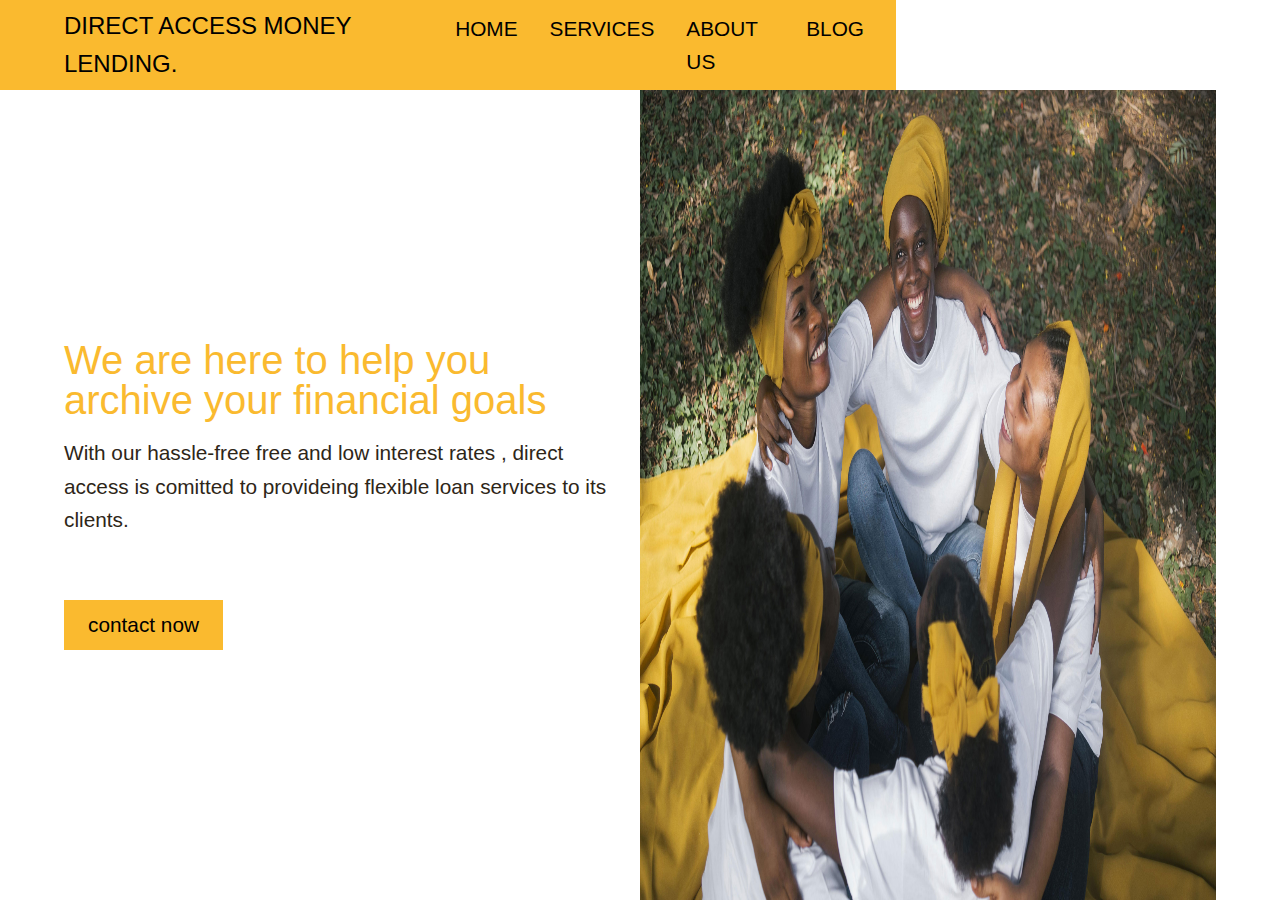
<file: index.html>
<!DOCTYPE html>
<html lang="en">
  <head>
    <meta charset="UTF-8" />
    <meta http-equiv="X-UA-Compatible" content="IE=edge" />
    <meta name="viewport" content="width=device-width, initial-scale=1.0" />
    <link
      rel="stylesheet"
      href="https://cdnjs.cloudflare.com/ajax/libs/font-awesome/5.15.3/css/all.min.css"
      integrity="sha512-iBBXm8fW90+nuLcSKlbmrPcLa0OT92xO1BIsZ+ywDWZCvqsWgccV3gFoRBv0z+8dLJgyAHIhR35VZc2oM/gI1w=="
      crossorigin="anonymous"
      referrerpolicy="no-referrer"
    />
    <link rel="stylesheet" href="style.css">
    <title>DIRECT ACCESS || Home Page</title>
  </head>
  <body>
    <header>
      <div class="main-nav">
        <a href="index.html" class="logo">DIRECT ACCESS MONEY LENDING.</a>

        <ul>
          <li><a href="index.html">HOME</a></li>
          <li><a href="services.html">SERVICES</a></li>
          <li><a href="ABOUT US.html">ABOUT US</a></li>
          <li><a href="work.html">BLOG</a></li>
        </ul>
      </div>

      <div class="sub-nav">
        <ul>
          <li>
            <a href="#"><i class="fab fa-facebook-f"></i></a>
          </li>
          <li>
            <a href="#">
              <i class="fab fa-twitter"></i>
            </a>
          </li>
          <li>
            <a href="#">
              <i class="fab fa-instagram-square"></i>
            </a>
          </li>
        </ul>
      </div>
    </header>

    <div class="container">
      <div class="hero">
        <div class="content">
          <h1 class="heading-primary">
            We are here to help you archive your financial goals
          </h1>
          <p> With our hassle-free free and low interest rates , direct access is 
            comitted to provideing flexible loan services to its clients. 
          </p>

          <a href="contact.html" class="btn">contact now</a>
        </div>

        <div class="hero-img">
          <img src="img/hero.jpg" alt="Hero Image">
        </div>
      </div>
    </div>
  </body>
</html>
</file>
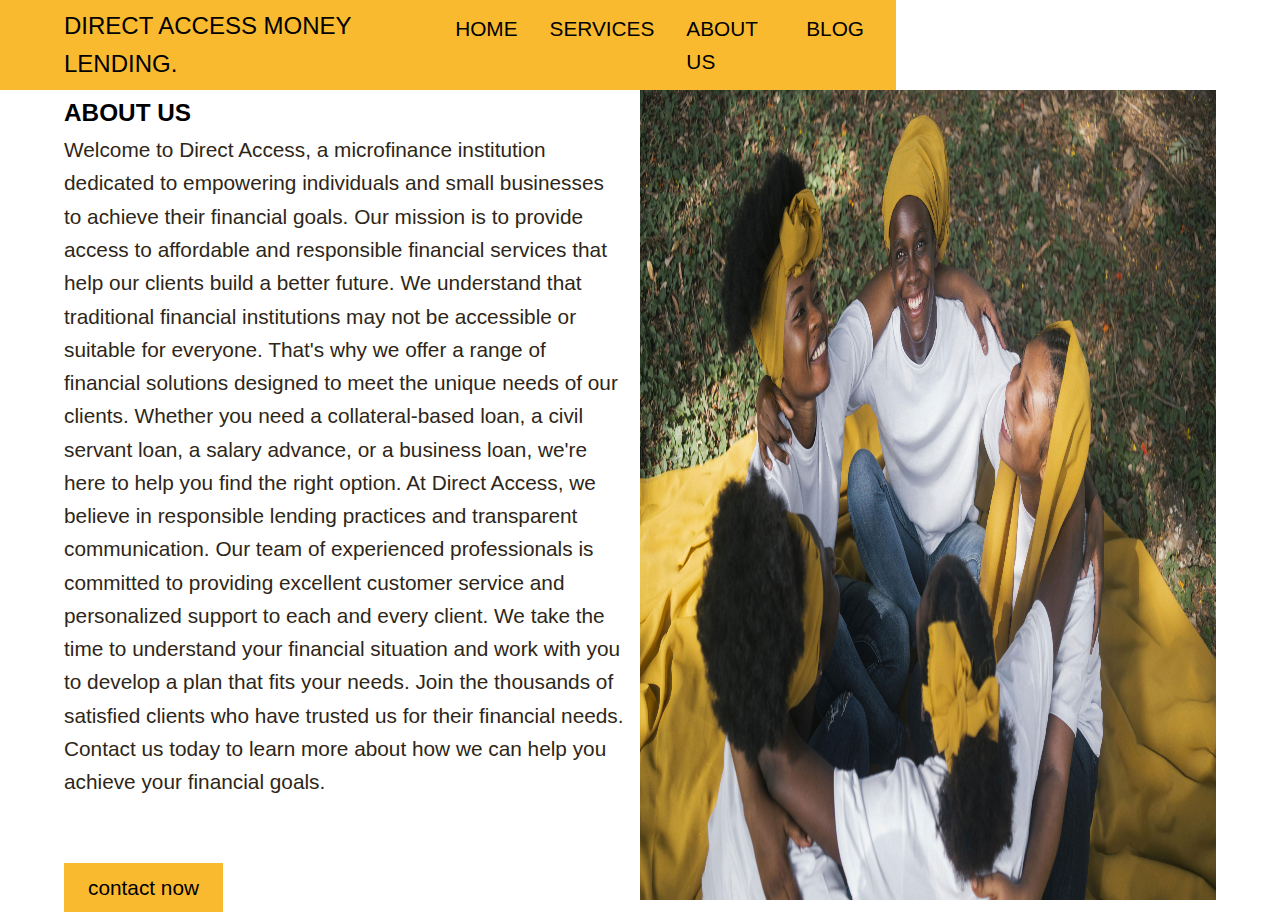
<file: about us.html>
<!DOCTYPE html>
<html lang="en">
  <head>
    <meta charset="UTF-8" />
    <meta http-equiv="X-UA-Compatible" content="IE=edge" />
    <meta name="viewport" content="width=device-width, initial-scale=1.0" />
    <link
      rel="stylesheet"
      href="https://cdnjs.cloudflare.com/ajax/libs/font-awesome/5.15.3/css/all.min.css"
      integrity="sha512-iBBXm8fW90+nuLcSKlbmrPcLa0OT92xO1BIsZ+ywDWZCvqsWgccV3gFoRBv0z+8dLJgyAHIhR35VZc2oM/gI1w=="
      crossorigin="anonymous"
      referrerpolicy="no-referrer"
    />
    <link rel="stylesheet" href="style.css">
    <title>DIRECT ACCESS || Home Page</title>
  </head>
  <body>
    <header>
      <div class="main-nav">
        <a href="index.html" class="logo">DIRECT ACCESS MONEY LENDING.</a>

        <ul>
          <li><a href="index.html">HOME</a></li>
          <li><a href="services.html">SERVICES</a></li>
          <li><a href="ABOUT US.html">ABOUT US</a></li>
          <li><a href="work.html">BLOG</a></li>
        </ul>
      </div>

      <div class="sub-nav">
        <ul>
          <li>
            <a href="#"><i class="fab fa-facebook-f"></i></a>
          </li>
          <li>
            <a href="#">
              <i class="fab fa-twitter"></i>
            </a>
          </li>
          <li>
            <a href="#">
              <i class="fab fa-instagram-square"></i>
            </a>
          </li>
        </ul>
      </div>
    </header>

    <div class="container">
      <div class="hero">
        <div class="content">
          <h3 class="heading-primary">
            <h3>ABOUT US</3>
          </h3>
          <p> Welcome to Direct Access, a microfinance institution dedicated to empowering individuals 
            and small businesses to achieve their financial goals. Our mission is to provide access to 
            affordable and responsible financial services that help our clients build a better future.
             We understand that traditional financial institutions may not be accessible or suitable for everyone.
              That's why we offer a range of financial solutions designed to meet the unique needs of our clients. 
              Whether you need a collateral-based loan, a civil servant loan, a salary advance, or a business loan, 
              we're here to help you find the right option. At Direct Access, we believe in responsible lending practices
               and transparent communication. Our team of experienced professionals is committed to providing excellent 
               customer service and personalized support to each and every client. We take the time to understand your 
               financial situation and work with you to develop a plan that fits your needs. 
               Join the thousands of satisfied clients who have trusted us for their financial needs. 
               Contact us today to learn more about how we can help you achieve your financial goals.
          </p>

          <a href="contact.html" class="btn">contact now</a>
        </div>

        <div class="hero-img">
          <img src="img/hero.jpg" alt="Hero Image">
        </div>
      </div>
    </div>
  </body>
</html>
</file>
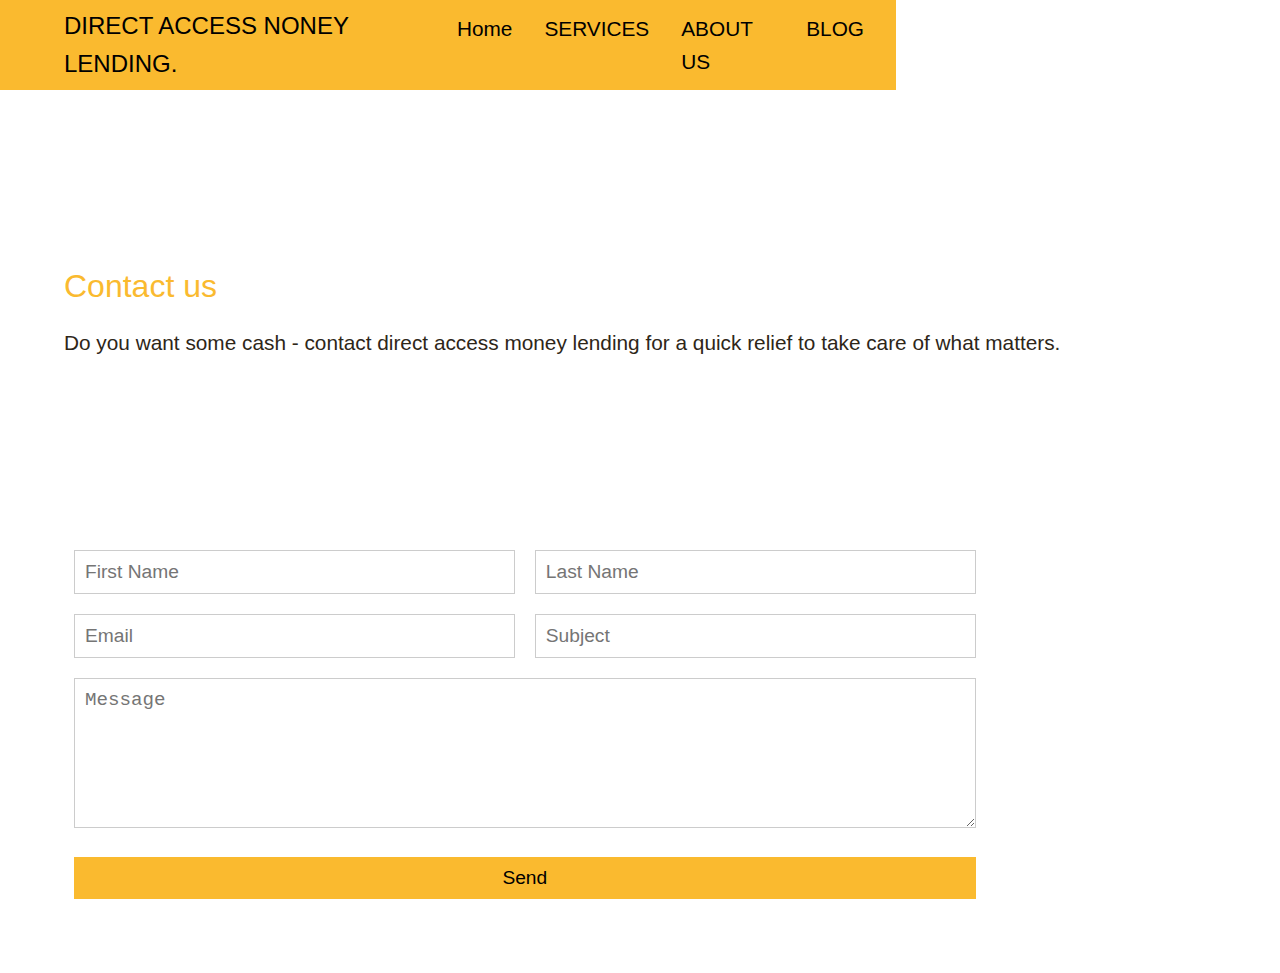
<file: contact.html>
<!DOCTYPE html>
<html lang="en">
  <head>
    <meta charset="UTF-8" />
    <meta http-equiv="X-UA-Compatible" content="IE=edge" />
    <meta name="viewport" content="width=device-width, initial-scale=1.0" />
    <link
      rel="stylesheet"
      href="https://cdnjs.cloudflare.com/ajax/libs/font-awesome/5.15.3/css/all.min.css"
      integrity="sha512-iBBXm8fW90+nuLcSKlbmrPcLa0OT92xO1BIsZ+ywDWZCvqsWgccV3gFoRBv0z+8dLJgyAHIhR35VZc2oM/gI1w=="
      crossorigin="anonymous"
      referrerpolicy="no-referrer"
    />
    <link rel="stylesheet" href="style.css">
    <title>DIRECT ACCESS || Contact Page</title>
  </head>
  <body>
    <header>
      <div class="main-nav">
        <a href="index.html" class="logo">DIRECT ACCESS NONEY LENDING.</a>

        <ul>
          <li><a href="index.html">home</a></li>
          <li><a href="services.html">SERVICES</a></li>
          <li><a href="ABOUT US.html">ABOUT US</a></li>
          <li><a href="work.html">BLOG</a></li>
        </ul>
      </div>

      <div class="sub-nav">
        <ul>
          <li>
            <a href="#"><i class="fab fa-facebook-f"></i></a>
          </li>
          <li>
            <a href="#">
              <i class="fab fa-twitter"></i>
            </a>
          </li>
          <li>
            <a href="#">
              <i class="fab fa-instagram-square"></i>
            </a>
          </li>
        </ul>
      </div>
    </header>

    <div class="container">
      <div class="description">
        <h2 class="heading-secondary">
          Contact us
        </h2>
        <p>Do you want some cash - contact direct access money lending 
          for a quick relief to take care of what matters.</p>
      </div>

      <div class="contact-form mb">
        <form>
          <div class="row">
            <div class="input50">
              <input type="text" placeholder="First Name">
            </div>
            <div class="input50">
              <input type="text" placeholder="Last Name">
            </div>
          </div>

          <div class="row">
            <div class="input50">
              <input type="email" placeholder="Email">
            </div>
            <div class="input50">
              <input type="text" placeholder="Subject">
            </div>
          </div>

          <div class="row">
            <div class="input100">
              <textarea placeholder="Message"></textarea>
            </div>
          </div>

          <div class="row">
            <div class="input100">
              <input type="submit" value="Send"></input>
            </div>
          </div>
        </form>
      </div>

    </div>
  </body>
</html>
</file>
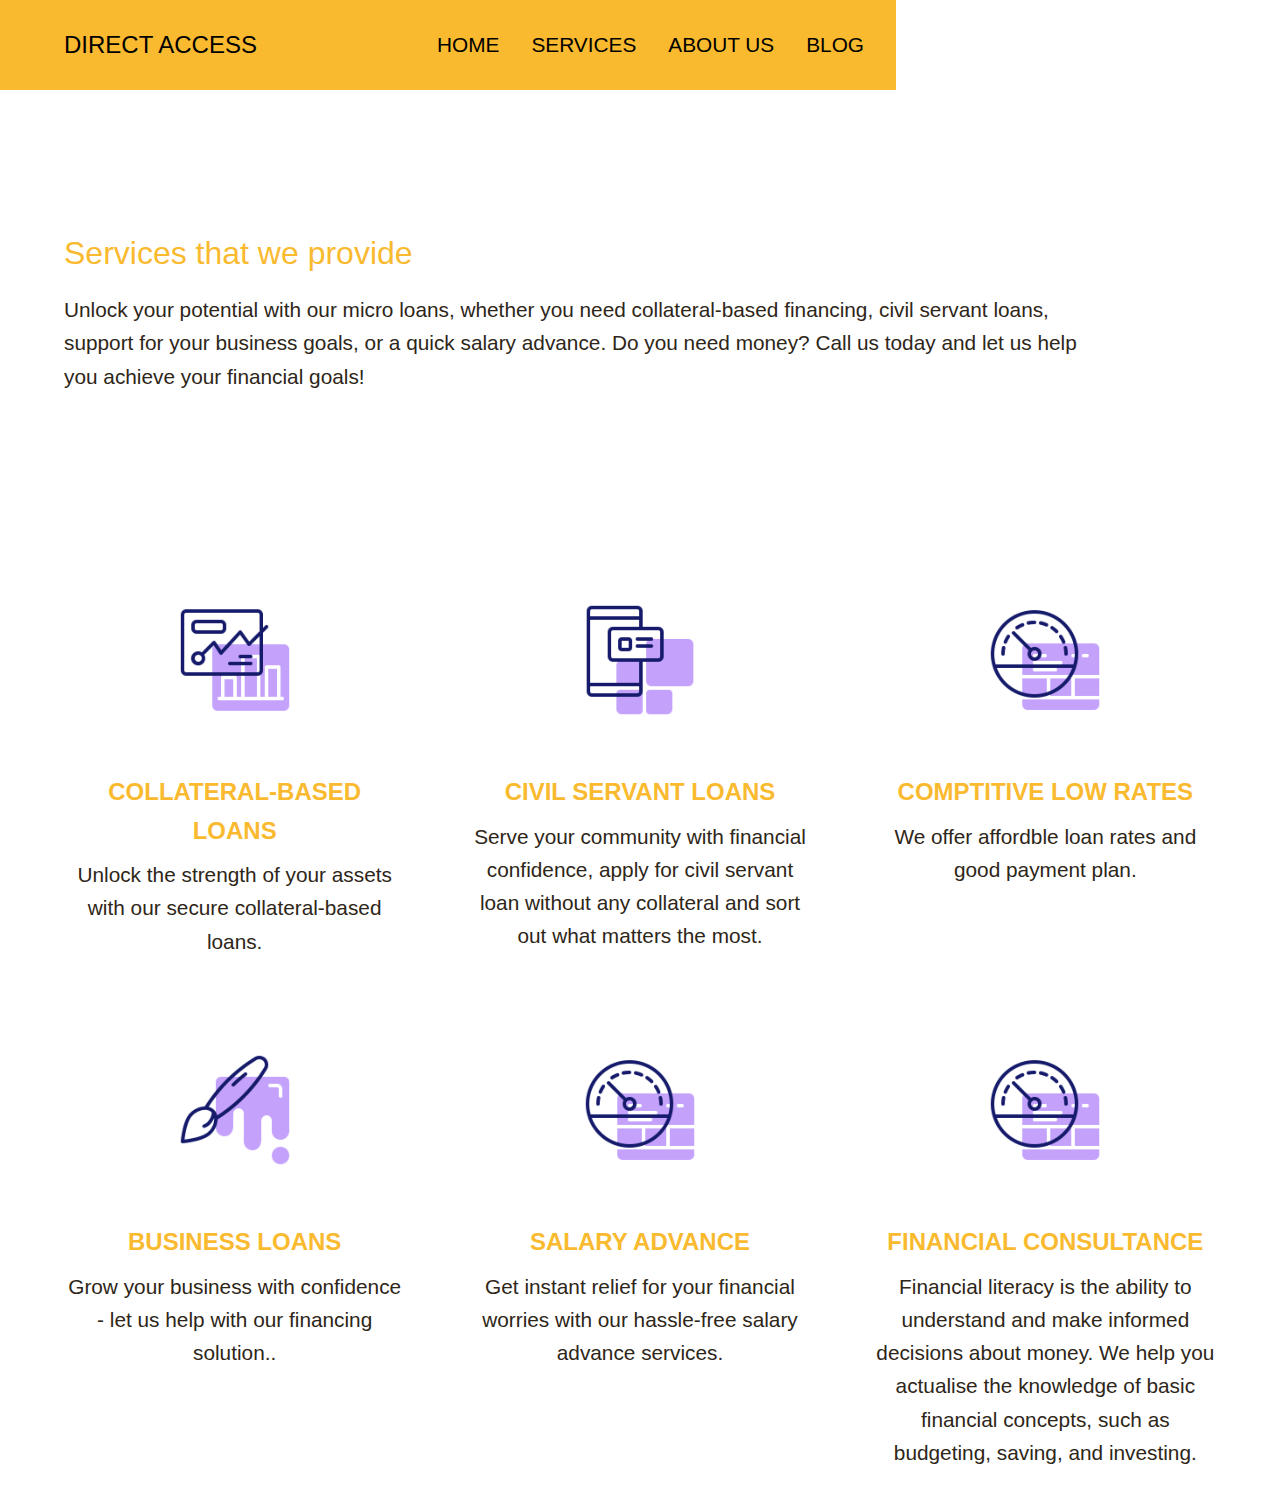
<file: services.html>
<!DOCTYPE html>
<html lang="en">
  <head>
    <meta charset="UTF-8" />
    <meta http-equiv="X-UA-Compatible" content="IE=edge" />
    <meta name="viewport" content="width=device-width, initial-scale=1.0" />
    <link
      rel="stylesheet"
      href="https://cdnjs.cloudflare.com/ajax/libs/font-awesome/5.15.3/css/all.min.css"
      integrity="sha512-iBBXm8fW90+nuLcSKlbmrPcLa0OT92xO1BIsZ+ywDWZCvqsWgccV3gFoRBv0z+8dLJgyAHIhR35VZc2oM/gI1w=="
      crossorigin="anonymous"
      referrerpolicy="no-referrer"
    />
    <link rel="stylesheet" href="style.css">
    <title>DIRECT ACCESS || Services Page</title>
  </head>
  <body>
    <header>
      <div class="main-nav">
        <a href="index.html" class="logo">DIRECT ACCESS</a>

        <ul>
          <li><a href="index.html">HOME</a></li>
          <li><a href="services.html">SERVICES</a></li>
          <li><a href="ABOUT US.html">ABOUT US</a></li>
          <li><a href="blog.html">BLOG</a></li>
        </ul>
      </div>

      <div class="sub-nav">
        <ul>
          <li>
            <a href="#"><i class="fab fa-facebook-f"></i></a>
          </li>
          <li>
            <a href="#">
              <i class="fab fa-twitter"></i>
            </a>
          </li>
          <li>
            <a href="#">
              <i class="fab fa-instagram-square"></i>
            </a>
          </li>
        </ul>
      </div>
    </header>

    <div class="container">
      <div class="description">
        <h2 class="heading-secondary">
          Services that we provide
        </h2>
        <p>Unlock your potential with our micro loans, whether you need collateral-based financing, civil servant loans, 
          support for your business goals, or a quick salary advance. Do you need money? Call us today and let us help you 
          achieve your financial goals!</p>
      </div>

      <div class="cards">
        <div class="card">
          <div class="icon">
            <img src="img/img-1.png" alt="Image 1">
          </div>

          <h3 class="heading-tertiary">COLLATERAL-BASED LOANS</h3>
          <p>
            Unlock the strength of your assets with our secure collateral-based loans.
          </p>
        </div>

        <div class="card">
          <div class="icon">
            <img src="img/img-2.png" alt="Image 2">
          </div>

          <h3 class="heading-tertiary">CIVIL SERVANT LOANS</h3>
          <p>
              Serve your community with financial confidence, apply for civil servant loan without 
              any collateral and sort out what matters the most.
          </p>
        </div>

        <div class="card">
          <div class="icon">
            <img src="img/img-6.png" alt="Image 3">
          </div>

          <h3 class="heading-tertiary">COMPTITIVE LOW RATES </h3>
          <p>
            We offer affordble loan rates and good payment plan.
          </p>
        </div>

        <div class="card">
          <div class="icon">
            <img src="img/img-4.png" alt="Image 4">
          </div>

          <h3 class="heading-tertiary">BUSINESS LOANS</h3>
          <p>
            Grow your business with confidence - let us help with our financing solution..
          </p>
        </div>

        <div class="card">
          <div class="icon">
            <img src="img/img-6.png" alt="Image 5">
          </div>

          <h3 class="heading-tertiary">SALARY ADVANCE</h3>
          <p>
            Get instant relief for your financial worries with our hassle-free salary advance services.
          </p>
        </div>

        <div class="card">
          <div class="icon">
            <img src="img/img-6.png" alt="Image 6">
          </div>

          <h3 class="heading-tertiary">FINANCIAL CONSULTANCE</h3>
          <p>Financial literacy is the ability to understand and make informed decisions about money. 
            We help you actualise the  knowledge of basic financial concepts, such as budgeting, saving, and investing.</p>
        </div>
      </div>

    </div>
  </body>
</html>
</file>
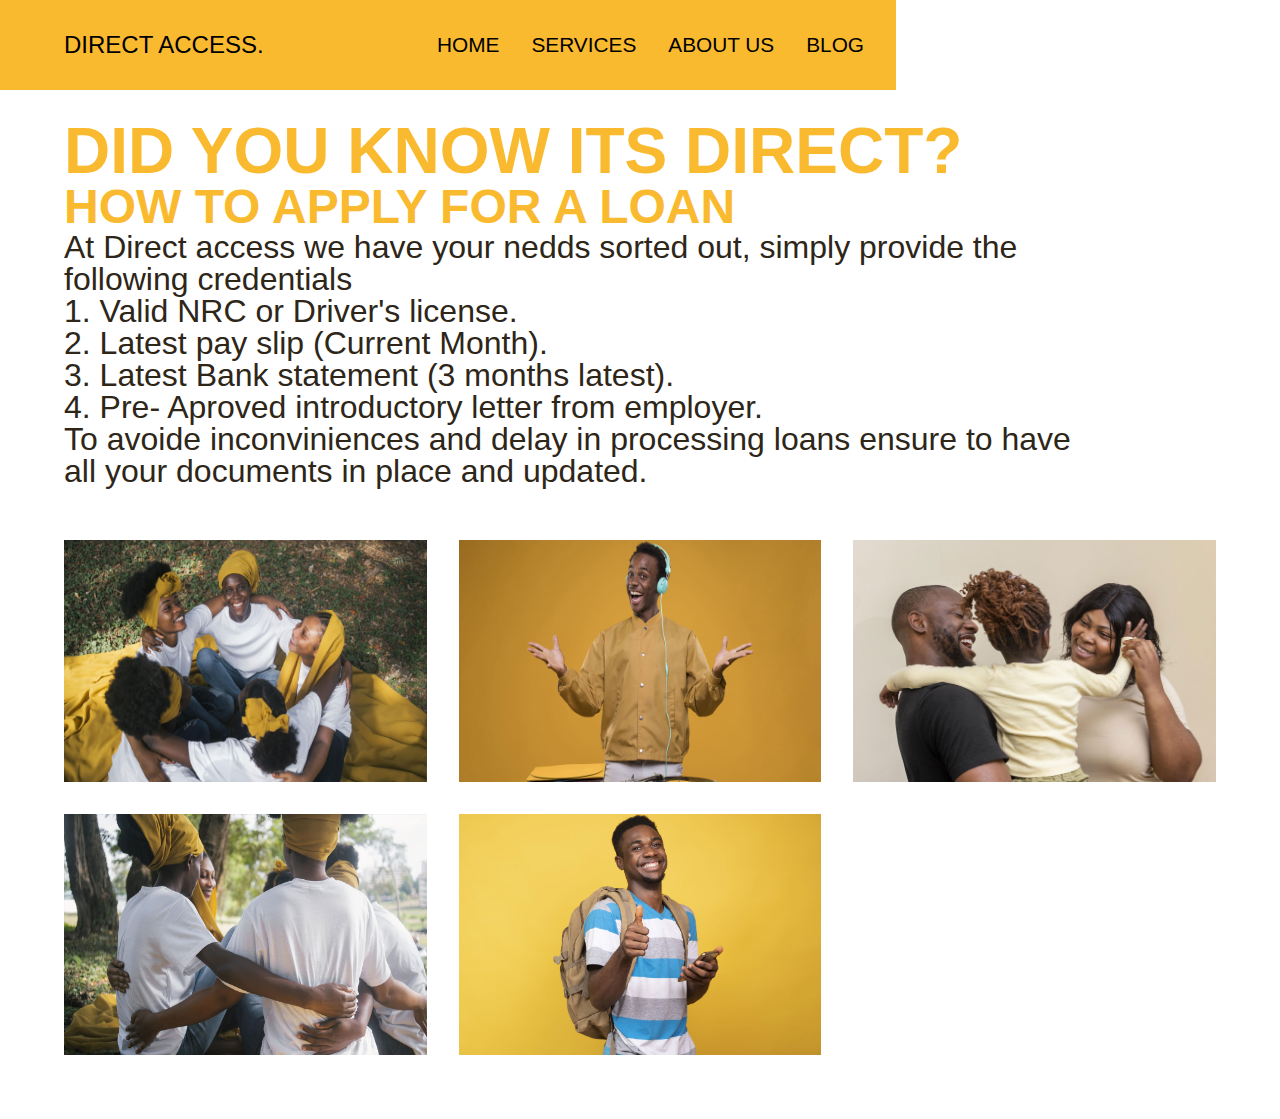
<file: work.html>
<!DOCTYPE html>
<html lang="en">
  <head>
    <meta charset="UTF-8" />
    <meta http-equiv="X-UA-Compatible" content="IE=edge" />
    <meta name="viewport" content="width=device-width, initial-scale=1.0" />
    <link
      rel="stylesheet"
      href="https://cdnjs.cloudflare.com/ajax/libs/font-awesome/5.15.3/css/all.min.css"
      integrity="sha512-iBBXm8fW90+nuLcSKlbmrPcLa0OT92xO1BIsZ+ywDWZCvqsWgccV3gFoRBv0z+8dLJgyAHIhR35VZc2oM/gI1w=="
      crossorigin="anonymous"
      referrerpolicy="no-referrer"
    />
    <link rel="stylesheet" href="style.css">
    <title>DIRECT ACCESS || Work Page</title>
  </head>
  <body>
    <header>
      <div class="main-nav">
        <a href="index.html" class="logo">DIRECT ACCESS.</a>

        <ul>
          <li><a href="index.html">HOME</a></li>
          <li><a href="services.html">SERVICES</a></li>
          <li><a href="ABOUT US.html">ABOUT US</a></li>
          <li><a href="work.html">BLOG</a></li>
        </ul>
      </div>

      <div class="sub-nav">
        <ul>
          <li>
            <a href="#"><i class="fab fa-facebook-f"></i></a>
          </li>
          <li>
            <a href="#">
              <i class="fab fa-twitter"></i>
            </a>
          </li>
          <li>
            <a href="#">
              <i class="fab fa-instagram-square"></i>
            </a>
          </li>
        </ul>
      </div>
    </header>

    <div class="container">
      <div class="description">
        <h2 class="heading-secondary">
          <div class="project-info">

            <h1>DID YOU KNOW ITS DIRECT?</h1>
            <h2>HOW TO APPLY FOR A LOAN</h2>

                <p> At Direct access we have your nedds sorted 
                  out, simply provide the following credentials </p> 
            <p>1. Valid NRC or Driver's license. </p>
            <p>2. Latest pay slip (Current Month). </p>
            <p>3. Latest Bank statement (3 months latest).</p>
            <p>4. Pre- Aproved introductory letter from employer.</p>
            <p>To avoide inconviniences and delay in processing 
              loans ensure to have all your documents 
              in place and updated.</p></h2>
      </div>

      <div class="work mb">
        <img src="img/main.jpg" alt="Work Image 1">
        <img src="img/leather.jpg" alt="Work Image 2">
        <img src="img/p1.jpg" alt="Work Image 3">
        <img src="img/p2.jpg" alt="Work Image 4">
        <img src="img/jeans.jpg" alt="Work Image 5">
      </div>

    </div>
  </body>
</html>
</file>
<file: style.css>
:root {
  --primary-color:rgb(250, 186, 47);
  --color-white: #000000;
  --color-black: rgb(46, 38, 24);
}

*,
*::before,
*::after {
  margin: 0;
  padding: 0;
  box-sizing: border-box;
}

body {
  font-family: sans-serif;
  font-size: 1.3rem;
  min-height: 100vh;
  line-height: 1.6;
}

/* utility  */
.container {
  padding: 0 5%;
}

a {
  color: var(--color-white);
  text-decoration: none;
}

p {
  color: var(--color-black);
}

.mb {
  margin-bottom: 4rem;
}

.heading-primary {
  font-size: 2.5rem;
  font-weight: 300;
  line-height: 1;
  color: var(--primary-color);
  margin-bottom: 1rem;
}

.heading-secondary {
  font-size: 2rem;
  font-weight: 300;
  line-height: 1;
  color: var(--primary-color);
  margin-bottom: 1.5rem;
}

.heading-tertiary {
  font-size: 1.5rem;
  color: var(--primary-color);
  margin-bottom: .5rem;
}

/* header  */
header {
  height: 10vh;
  display: flex;
}

.main-nav {
  width: 70%;
  background-color: var(--primary-color);
  padding-left: 5%;
  display: flex;
  align-items: center;
  justify-content: space-between;
}

.main-nav ul,
.sub-nav ul {
  list-style: none;
  display: flex;
}

.main-nav ul li a {
  text-transform: capitalize;
  padding-right: 2rem;
}

.logo {
  font-size: 1.5rem;
}

.sub-nav {
  width: 30%;
  padding-right: 5%;
  display: flex;
  align-items: center;
  justify-content: flex-end;
}

.sub-nav ul li a {
  color: var(--primary-color);
  padding-left: 1.5rem;
}

/* hero  */
.hero {
  height: calc(100vh - 10vh);
  display: flex;
  justify-content: space-between;
}

.content {
  flex: 0 0 50%;
  display: flex;
  flex-direction: column;
  align-items: flex-start;
  justify-content: center;
  padding-right: 1rem;
}

.hero-img {
  flex: 0 0 50%;
}

.hero-img img {
  width: 100%;
  height: 100%;
}

.btn {
  display: inline-block;
  background-color: var(--primary-color);
  padding: 0.5rem 1.5rem;
  margin-top: 4rem;
}

/* services  */
.description {
  height: 50vh;
  width: 90%;
  display: flex;
  flex-direction: column;
  justify-content: center;
}

.cards {
  display: grid;
  grid-template-columns: repeat(auto-fit, minmax(300px, 1fr));
  gap: 4rem;
  text-align: center;
  margin-top: 4rem;
}

.card {
  margin-bottom: 2rem;
}

.card .icon img {
  width: 7rem;
  height: auto;
  margin-bottom: 3rem;
}

/* work  */
.work {
  display: grid;
  grid-template-columns: repeat(auto-fit, minmax(300px, 1fr));
  gap: 2rem;
}

.work img {
  width: 100%;
  height: 100%;
}

/* contact  */
.contact-form form {
  width: 80%;
}

.contact-form .row {
  width: 100%;
  display: flex;
}

.input50 {
  width: 50%;
  margin: 0 10px;
}

.input100 {
  width: 100%;
  margin: 0 10px;
}

.contact-form .row input,
.contact-form .row textarea {
  font-size: 1.2rem;
  font-weight: 300;
  width: 100%;
  border: 1px solid rgba(0, 0, 0, 0.2);
  color: var(--color-black);
  padding: 10px;
  outline: none;
  margin: 10px 0;
}

.contact-form .row textarea {
  height: 150px;
}

.contact-form .row input[type="submit"] {
  background-color: var(--primary-color);
  color: var(--color-white);
  border: 0;
  cursor: pointer;
}

@media(max-width:950px) {
  .hero-img,
  .sub-nav {
    display: none;
  }

  .content {
    flex: 0 0 100%;
  }

  .main-nav {
    width: 100%;
  }

  .contact-form form {
    width: 100%;
  }

  .contact-form .row {
    flex-direction: column;
  }

  .contact-form .input100,
  .contact-form .input50 {
    width: 100%;
  }
}
</file>
